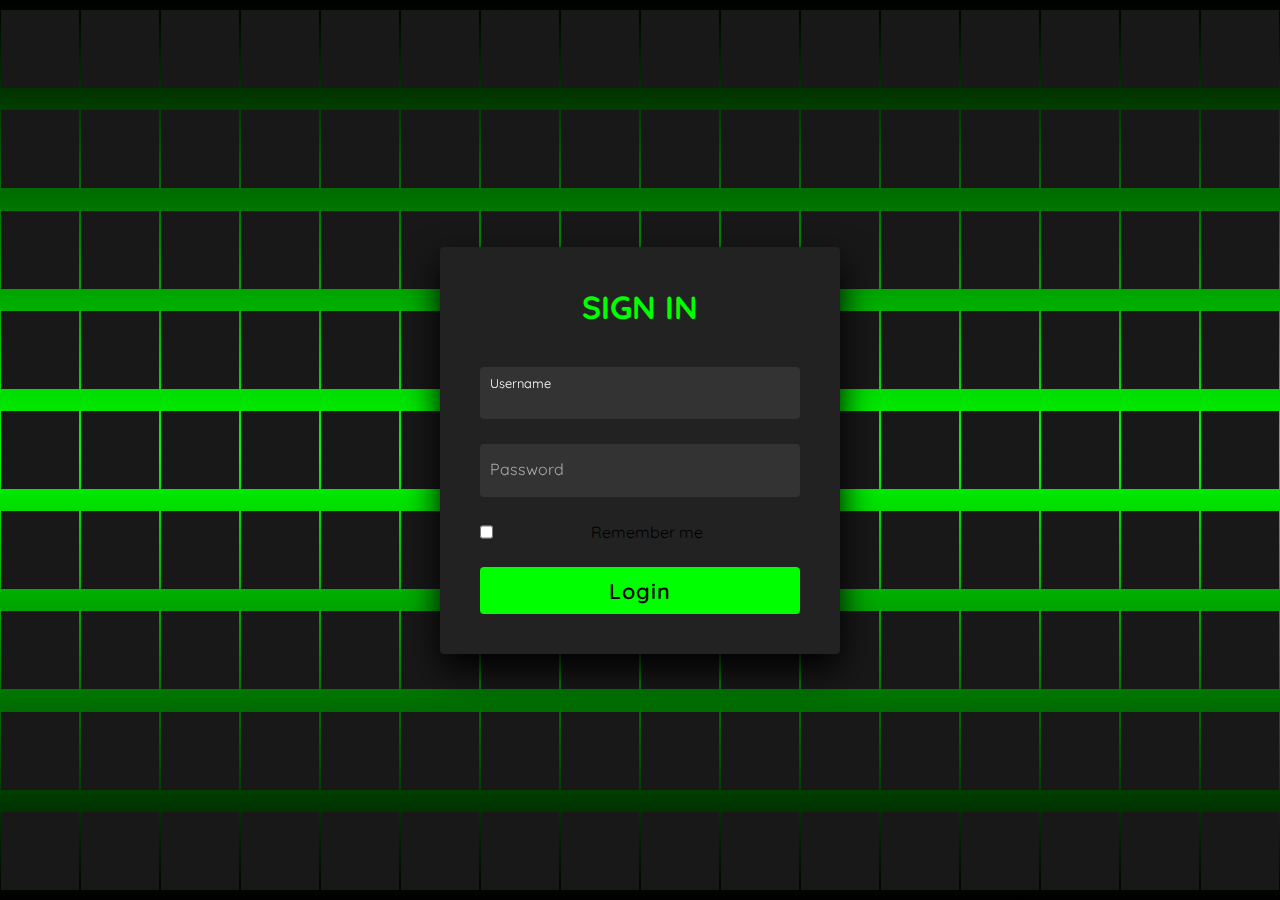
<file: index.html>
<!DOCTYPE html>

<html lang="en">
  <head>
    <meta charset="UTF-8" />
    <meta name="viewport" content="width=device-width, initial-scale=1">

    <title>Login | Mungut</title>

    <link href="https://cdn.jsdelivr.net/npm/bootstrap@5.3.1/dist/css/bootstrap.min.css" rel="stylesheet" integrity="sha384-4bw+/aepP/YC94hEpVNVgiZdgIC5+VKNBQNGCHeKRQN+PtmoHDEXuppvnDJzQIu9" crossorigin="anonymous">
    <link rel="stylesheet" href="assets/style/style.css" />
    <link rel="shortcut icon" href="assets/img/mungut_rounded.ico" type="image/x-icon">
    <script defer src="assets/script/login.js"></script>
  </head>

  <body>
    <!-- partial:index.partial.html -->

    <section>
      <span class="animate-box"></span> <span class="animate-box"></span> <span class="animate-box"></span> <span class="animate-box"></span> <span class="animate-box"></span>
      <span class="animate-box"></span> <span class="animate-box"></span> <span class="animate-box"></span> <span class="animate-box"></span> <span class="animate-box"></span>
      <span class="animate-box"></span> <span class="animate-box"></span> <span class="animate-box"></span> <span class="animate-box"></span> <span class="animate-box"></span>
      <span class="animate-box"></span> <span class="animate-box"></span> <span class="animate-box"></span> <span class="animate-box"></span> <span class="animate-box"></span>
      <span class="animate-box"></span> <span class="animate-box"></span> <span class="animate-box"></span> <span class="animate-box"></span> <span class="animate-box"></span>
      <span class="animate-box"></span> <span class="animate-box"></span> <span class="animate-box"></span> <span class="animate-box"></span> <span class="animate-box"></span>
      <span class="animate-box"></span> <span class="animate-box"></span> <span class="animate-box"></span> <span class="animate-box"></span> <span class="animate-box"></span>
      <span class="animate-box"></span> <span class="animate-box"></span> <span class="animate-box"></span> <span class="animate-box"></span> <span class="animate-box"></span>
      <span class="animate-box"></span> <span class="animate-box"></span> <span class="animate-box"></span> <span class="animate-box"></span> <span class="animate-box"></span>
      <span class="animate-box"></span> <span class="animate-box"></span> <span class="animate-box"></span> <span class="animate-box"></span> <span class="animate-box"></span>
      <span class="animate-box"></span> <span class="animate-box"></span> <span class="animate-box"></span> <span class="animate-box"></span> <span class="animate-box"></span>
      <span class="animate-box"></span> <span class="animate-box"></span> <span class="animate-box"></span> <span class="animate-box"></span> <span class="animate-box"></span>
      <span class="animate-box"></span> <span class="animate-box"></span> <span class="animate-box"></span> <span class="animate-box"></span> <span class="animate-box"></span>
      <span class="animate-box"></span> <span class="animate-box"></span> <span class="animate-box"></span> <span class="animate-box"></span> <span class="animate-box"></span>
      <span class="animate-box"></span> <span class="animate-box"></span> <span class="animate-box"></span> <span class="animate-box"></span> <span class="animate-box"></span>
      <span class="animate-box"></span> <span class="animate-box"></span> <span class="animate-box"></span> <span class="animate-box"></span> <span class="animate-box"></span>
      <span class="animate-box"></span> <span class="animate-box"></span> <span class="animate-box"></span> <span class="animate-box"></span> <span class="animate-box"></span>
      <span class="animate-box"></span> <span class="animate-box"></span> <span class="animate-box"></span> <span class="animate-box"></span> <span class="animate-box"></span>
      <span class="animate-box"></span> <span class="animate-box"></span> <span class="animate-box"></span> <span class="animate-box"></span> <span class="animate-box"></span>
      <span class="animate-box"></span> <span class="animate-box"></span> <span class="animate-box"></span> <span class="animate-box"></span> <span class="animate-box"></span>
      <span class="animate-box"></span> <span class="animate-box"></span> <span class="animate-box"></span> <span class="animate-box"></span> <span class="animate-box"></span>
      <span class="animate-box"></span> <span class="animate-box"></span> <span class="animate-box"></span> <span class="animate-box"></span> <span class="animate-box"></span>
      <span class="animate-box"></span> <span class="animate-box"></span> <span class="animate-box"></span> <span class="animate-box"></span> <span class="animate-box"></span>
      <span class="animate-box"></span> <span class="animate-box"></span> <span class="animate-box"></span> <span class="animate-box"></span> <span class="animate-box"></span>
      <span class="animate-box"></span> <span class="animate-box"></span> <span class="animate-box"></span> <span class="animate-box"></span> <span class="animate-box"></span>
      <span class="animate-box"></span> <span class="animate-box"></span> <span class="animate-box"></span> <span class="animate-box"></span> <span class="animate-box"></span>
      <span class="animate-box"></span> <span class="animate-box"></span> <span class="animate-box"></span> <span class="animate-box"></span> <span class="animate-box"></span>
      <span class="animate-box"></span> <span class="animate-box"></span> <span class="animate-box"></span> <span class="animate-box"></span> <span class="animate-box"></span>
      <span class="animate-box"></span> <span class="animate-box"></span> <span class="animate-box"></span> <span class="animate-box"></span>

      <div class="signin">
        <div class="content">
          <h2>Sign In</h2>
            <form method="POST" class="form">
              <div class="error-message-all"></div>
              <div>
                <div class="inputBox">
                  <input id="username" type="text" required autofocus autocomplete="username"/> <i>Username</i>
                </div>
                <span class="error-message"></span>
              </div>
              <div>
                <div class="inputBox">
                  <input id="password" type="password" required /> <i>Password</i>
                </div>
                <span class="error-message"></span>
              </div>
    
                <div class="links">
                    <input type="checkbox" class="btn-check" id="btn-check-outlined" autocomplete="off">
                    <label class="btn btn-outline-success" for="btn-check-outlined">Remember me</label><br>
                </div>
    
                <div class="inputBox">
                    <input type="submit" value="Login"  />
                </div>
            </form>
        </div>
      </div>
    </section>
    <!-- partial -->
    <script src="https://cdn.jsdelivr.net/npm/bootstrap@5.3.1/dist/js/bootstrap.bundle.min.js" integrity="sha384-HwwvtgBNo3bZJJLYd8oVXjrBZt8cqVSpeBNS5n7C8IVInixGAoxmnlMuBnhbgrkm" crossorigin="anonymous"></script>
    <script>
      const auth = localStorage.getItem('auth');
      if (auth == 1){
        window.location.replace('/backsite/dashboard/');
      }
    </script>
  </body>
</html>
</file>
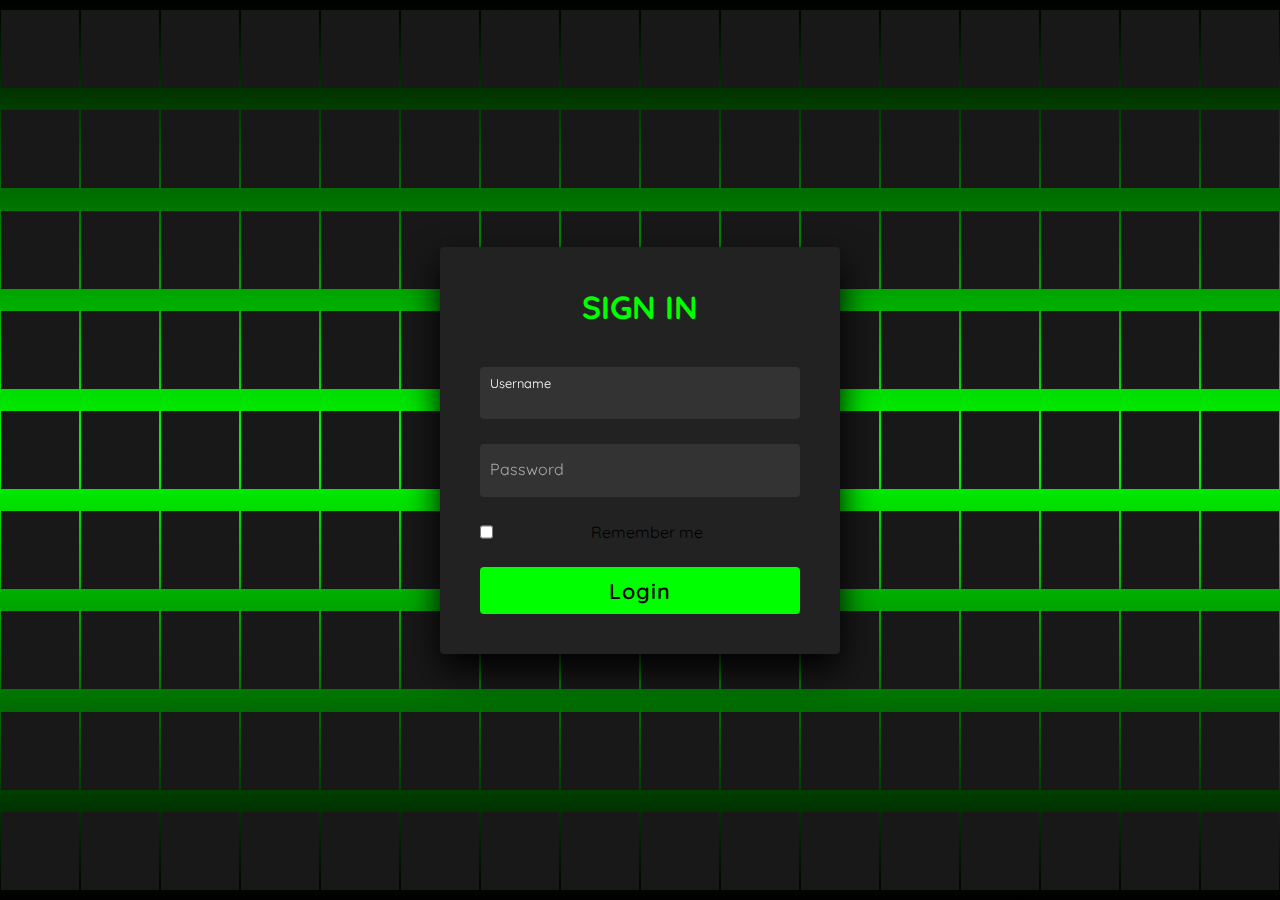
<file: backsite/dashboard/index.html>
<!DOCTYPE html>
<html lang="en">

<head>
    <meta charset="UTF-8">
    <meta name="viewport" content="width=device-width, initial-scale=1.0">
    <link href="https://fonts.googleapis.com/icon?family=Material+Icons+Sharp" rel="stylesheet">
    <link rel="stylesheet" href="../style/style.css">
    <link rel="stylesheet" href="../style/dashboard.css">
    <link rel="shortcut icon" href="../../assets/img/mungut_rounded.ico" type="image/x-icon">
    <title>Dashboard | Mungut</title>
</head>

<body>

    <div class="container">
        <!-- Sidebar Section -->
        <aside>
            <div class="toggle">
                <div class="logo">
                    <a href="http://127.0.0.1:5500/backsite/dashboard">
                        <img style="width: 160px;" src="../images/mungut-banner.png">
                    </a>
                    <!-- <h2>Asmr<span class="danger">Prog</span></h2> -->
                </div>
                <div class="close" id="close-btn">
                    <span class="material-icons-sharp">
                        close
                    </span>
                </div>
            </div>

            <div class="sidebar">
                <a href="http://127.0.0.1:5500/backsite/dashboard">
                    <span class="material-icons-sharp">
                        dashboard
                    </span>
                    <h3>Dashboard</h3>
                </a>
                <a href="http://127.0.0.1:5500/backsite/user" class="active">
                    <span class="material-icons-sharp">
                        person_outline
                    </span>
                    <h3>Users</h3>
                </a>
                <a href="http://127.0.0.1:5500/backsite/devices">
                    <span class="material-icons-sharp">
                        memory
                    </span>
                    <h3>Devices</h3>
                </a>
                <a href="http://127.0.0.1:5500/backsite/analytics">
                    <span class="material-icons-sharp">
                        insights
                    </span>
                    <h3>Analytics</h3>
                </a>
                <a href="http://127.0.0.1:5500/backsite/inbox">
                    <span class="material-icons-sharp">
                        mail_outline
                    </span>
                    <h3>Inbox</h3>
                    <span class="message-count">17</span>
                </a>
                <a href="javascript:;" id="logout">
                    <span class="material-icons-sharp">
                        logout
                    </span>
                    <h3>Logout</h3>
                </a>
            </div>
        </aside>
        <!-- End of Sidebar Section -->

        <!-- Main Content -->
        <main>
            <h1>Dashboard</h1>
            <!-- Analyses -->
            <div class="dashboard">
                <div class="sales">
                    <div class="status">
                        <div class="info">
                            <h3>Total Trash</h3>
                            <h1>100,000</h1>
                        </div>
                        <div class="progresss">
                            <svg>
                                <circle cx="38" cy="38" r="36"></circle>
                            </svg>
                            <div class="percentage">
                                <p>+71%</p>
                            </div>
                        </div>
                    </div>
                </div>
                <div class="visits">
                    <div class="status">
                        <div class="info">
                            <h3>Anorganik</h3>
                            <h1>45,000</h1>
                        </div>
                        <div class="progresss">
                            <svg>
                                <circle cx="38" cy="38" r="36"></circle>
                            </svg>
                            <div class="percentage">
                                <p>-48%</p>
                            </div>
                        </div>
                    </div>
                </div>
                <div class="searches">
                    <div class="status">
                        <div class="info">
                            <h3>Organik</h3>
                            <h1>55,000</h1>
                        </div>
                        <div class="progresss">
                            <svg>
                                <circle cx="38" cy="38" r="36"></circle>
                            </svg>
                            <div class="percentage">
                                <p>+21%</p>
                            </div>
                        </div>
                    </div>
                </div>
            </div>
            <!-- End of Analyses -->

            <!-- New Users Section -->
            <div class="new-users">
                <h2>Your Devices</h2>
                <div class="user-list">
                    <div class="user">
                        <a href="javacript:;">
                            <img src="../images/device.svg">
                            <h2>Mungut Box</h2>
                            <p style="color: var(--color-success);">Active</p>
                        </a>
                    </div>
                    <div class="user">
                        <a href="javacript:;">
                            <img src="../images/add.svg">
                            <h2>Add</h2>
                            <p>New Device</p>
                        </a>
                    </div>
                </div>
            </div>
            <!-- End of New Users Section -->

            <!-- Recent Orders Table -->
            <div class="recent-orders">
                <h2>Recent Orders</h2>
                <table>
                    <thead>
                        <tr>
                            <th>Date</th>
                            <th>Time</th>
                            <th>Device</th>
                            <th>Status</th>
                            <th></th>
                        </tr>
                    </thead>
                    <tbody class="dashboard-table"></tbody>
                </table>
                <a href="#">Show All</a>
            </div>
            <!-- End of Recent Orders -->

        </main>
        <!-- End of Main Content -->

        <!-- Right Section -->
        <div class="right-section">
            <div class="nav">
                <button id="menu-btn">
                    <span class="material-icons-sharp">
                        menu
                    </span>
                </button>
                <div class="dark-mode">
                    <span class="material-icons-sharp active">
                        light_mode
                    </span>
                    <span class="material-icons-sharp">
                        dark_mode
                    </span>
                </div>

                <div class="profile">
                    <div class="info">
                        <p>Hey, <b id="name"></b></p>
                        <small class="text-muted">Admin</small>
                    </div>
                    <div class="profile-photo">
                        <img src="../images/profile-1.jpg">
                    </div>
                </div>

            </div>
            <!-- End of Nav -->

            <div class="user-profile">
                <div class="logo">
                    <img src="../images/mungut_round.png">
                    <h2>Mungut</h2>
                    <p>Smart Dustbin IoT</p>
                </div>
            </div>

            <div class="reminders">
                <div class="header">
                    <h2>Reminders</h2>
                    <span class="material-icons-sharp">
                        notifications_none
                    </span>
                </div>

                <div class="notification">
                    <div class="icon">
                        <span class="material-icons-sharp">
                            volume_up
                        </span>
                    </div>
                    <div class="content">
                        <div class="info">
                            <h3>Clean Dustbin</h3>
                            <small class="text_muted">
                                08:00 AM - 12:00 PM
                            </small>
                        </div>
                        <span class="material-icons-sharp">
                            more_vert
                        </span>
                    </div>
                </div>

                <div class="notification deactive">
                    <div class="icon">
                        <span class="material-icons-sharp">
                            edit
                        </span>
                    </div>
                    <div class="content">
                        <div class="info">
                            <h3>Recycle Trash</h3>
                            <small class="text_muted">
                                08:00 AM - 12:00 PM
                            </small>
                        </div>
                        <span class="material-icons-sharp">
                            more_vert
                        </span>
                    </div>
                </div>

                <div class="notification add-reminder">
                    <div>
                        <span class="material-icons-sharp">
                            add
                        </span>
                        <h3>Add Reminder</h3>
                    </div>
                </div>

            </div>

        </div>


    </div>
    <script src="../../assets/script/authapi.js"></script>
    <script src="../../assets/script/init.js"></script>
    <script src="../scripts/orders.js"></script>
    <script src="../scripts/index.js"></script>
    <script>
        Orders.forEach(order => {
            const tr = document.createElement('tr');
            const trContent = `
                <td>${order.productName}</td>
                <td>${order.productNumber}</td>
                <td>${order.paymentStatus}</td>
                <td class="${order.status === 'Declined' ? 'danger' : order.status === 'Pending' ? 'warning' : 'primary'}">${order.status}</td>
                <td class="primary">Details</td>
            `;
            tr.innerHTML = trContent;
            document.querySelector('.dashboard-table').appendChild(tr);
        });
    </script>
</body>

</html>
</file>
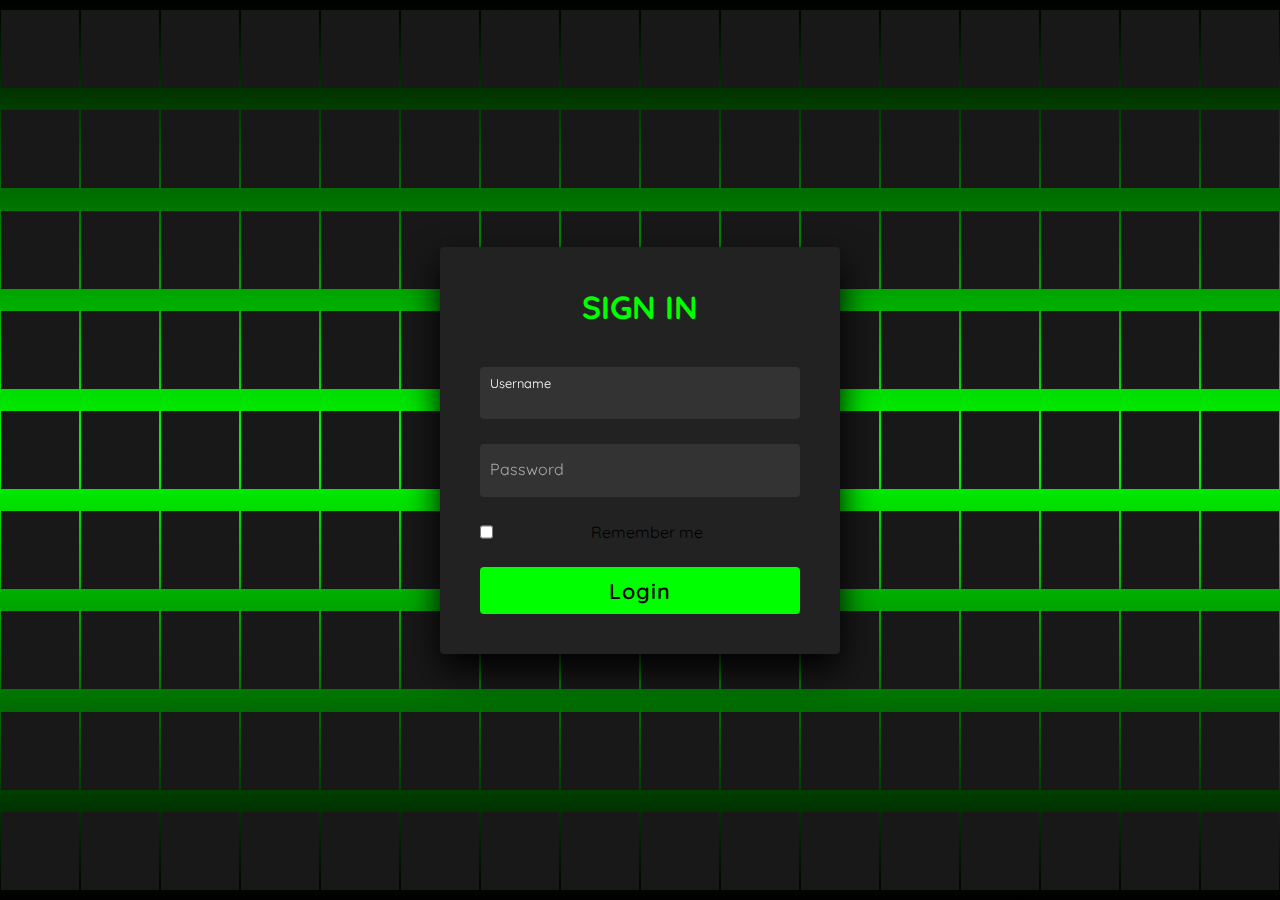
<file: backsite/devices/index.html>
<!DOCTYPE html>
<html lang="en">
<head>
    <meta charset="UTF-8">
    <meta name="viewport" content="width=device-width, initial-scale=1.0">
    <link href="https://fonts.googleapis.com/icon?family=Material+Icons+Sharp" rel="stylesheet">
    <link rel="stylesheet" href="../style/style.css">
    <link rel="stylesheet" href="../style/devices.css">
    <link rel="shortcut icon" href="../../assets/img/mungut_rounded.ico" type="image/x-icon">
    <title>User | Mungut</title>
</head>
<body>
    <div class="container">
        <!-- Sidebar Section -->
        <aside>
            <div class="toggle">
                <div class="logo">
                    <a href="http://127.0.0.1:5500/backsite/dashboard">
                        <img style="width: 160px;" src="../images/mungut-banner.png">
                    </a>
                    <!-- <h2>Asmr<span class="danger">Prog</span></h2> -->
                </div>
                <div class="close" id="close-btn">
                    <span class="material-icons-sharp">
                        close
                    </span>
                </div>
            </div>

            <div class="sidebar">
                <a href="http://127.0.0.1:5500/backsite/dashboard">
                    <span class="material-icons-sharp">
                        dashboard
                    </span>
                    <h3>Dashboard</h3>
                </a>
                <a href="http://127.0.0.1:5500/backsite/user">
                    <span class="material-icons-sharp">
                        person_outline
                    </span>
                    <h3>Users</h3>
                </a>
                <a href="http://127.0.0.1:5500/backsite/devices" class="active">
                    <span class="material-icons-sharp">
                        memory
                    </span>
                    <h3>Devices</h3>
                </a>
                <a href="http://127.0.0.1:5500/backsite/analytics">
                    <span class="material-icons-sharp">
                        insights
                    </span>
                    <h3>Analytics</h3>
                </a>
                <a href="http://127.0.0.1:5500/backsite/inbox">
                    <span class="material-icons-sharp">
                        mail_outline
                    </span>
                    <h3>Inbox</h3>
                    <span class="message-count">17</span>
                </a>
                <a href="javascript:;" id="logout">
                    <span class="material-icons-sharp">
                        logout
                    </span>
                    <h3>Logout</h3>
                </a>
            </div>
        </aside>
        <!-- End of Sidebar Section -->
        
        <!-- Main Content -->
        <main>
            <h1>All Devices</h1>
            <div class="devices">
                <table>
                    <thead>
                        <tr>
                            <th>Id</th>
                            <th>Name</th>
                            <th>MAC</th>
                            <th>IP</th>
                            <th>Status</th>
                        </tr>
                    </thead>
                    <tbody class="device-table"></tbody>
                </table>
            </div>

        </main>
        <!-- End of Main Content -->

        <div class="right-section">
            <div class="nav">
                <button id="menu-btn">
                    <span class="material-icons-sharp">
                        menu
                    </span>
                </button>
                <div class="dark-mode">
                    <span class="material-icons-sharp active">
                        light_mode
                    </span>
                    <span class="material-icons-sharp">
                        dark_mode
                    </span>
                </div>

                <div class="profile">
                    <div class="info">
                        <p>Hey, <b id="name"></b></p>
                        <small class="text-muted">Admin</small>
                    </div>
                    <div class="profile-photo">
                        <img src="../images/profile-1.jpg">
                    </div>
                </div>

            </div>
            <!-- End of Nav -->

            <div class="user-profile">
                <div class="logo">
                    <img src="../images/mungut_round.png">
                    <h2>Mungut</h2>
                    <p>Smart Dustbin IoT</p>
                </div>
            </div>

        </div>

    </div>
    <script src="../../assets/script/authapi.js"></script>
    <script src="../../assets/script/init.js"></script>
    <script src="../scripts/devices.js"></script>
    <script src="../scripts/index.js"></script>
    <script>
        devices.forEach(device => {
            const tr = document.createElement('tr');
            const trContent = `
                <td>${device.id}</td>
                <td>${device.name}</td>
                <td>${device.mac}</td>
                <td>${device.ip}</td>
                <td class="${device.status === 'Deactived' ? 'danger' : device.status === 'Problem' ? 'warning' : 'success'}">${device.status}</td>
            `;
            tr.innerHTML = trContent;
            document.querySelector('.device-table').appendChild(tr);
        });
    </script>
</body>
</html>
</file>
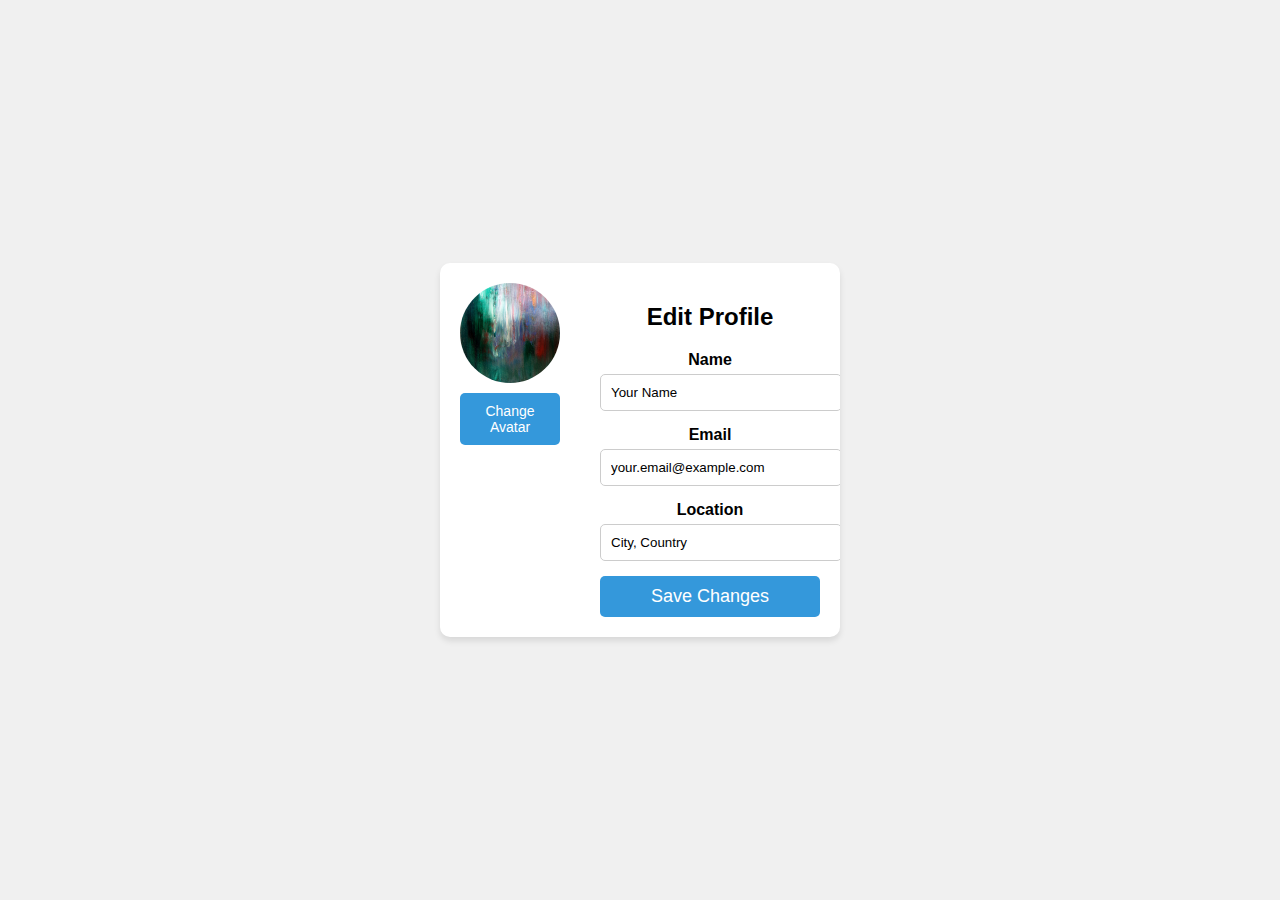
<file: backsite/tes/index.html>
<!DOCTYPE html>
<html lang="en">
<head>
    <meta charset="UTF-8">
    <meta name="viewport" content="width=device-width, initial-scale=1.0">
    <title>Edit Profile Form</title>
    <link rel="stylesheet" href="style.css">
</head>
<body>
    <div class="profile-card">
        <div class="profile-image">
            <img src="../images/profile-1.jpg" alt="Profile Picture">
            <button class="change-avatar-button">Change Avatar</button>
        </div>
        <div class="profile-form">
            <h2>Edit Profile</h2>
            <form>
                <div class="form-group">
                    <label for="name">Name</label>
                    <input type="text" id="name" name="name" value="Your Name">
                </div>
                <div class="form-group">
                    <label for="email">Email</label>
                    <input type="email" id="email" name="email" value="your.email@example.com">
                </div>
                <div class="form-group">
                    <label for="location">Location</label>
                    <input type="text" id="location" name="location" value="City, Country">
                </div>
                <button type="submit">Save Changes</button>
            </form>
        </div>
    </div>
</body>
</html>
</file>
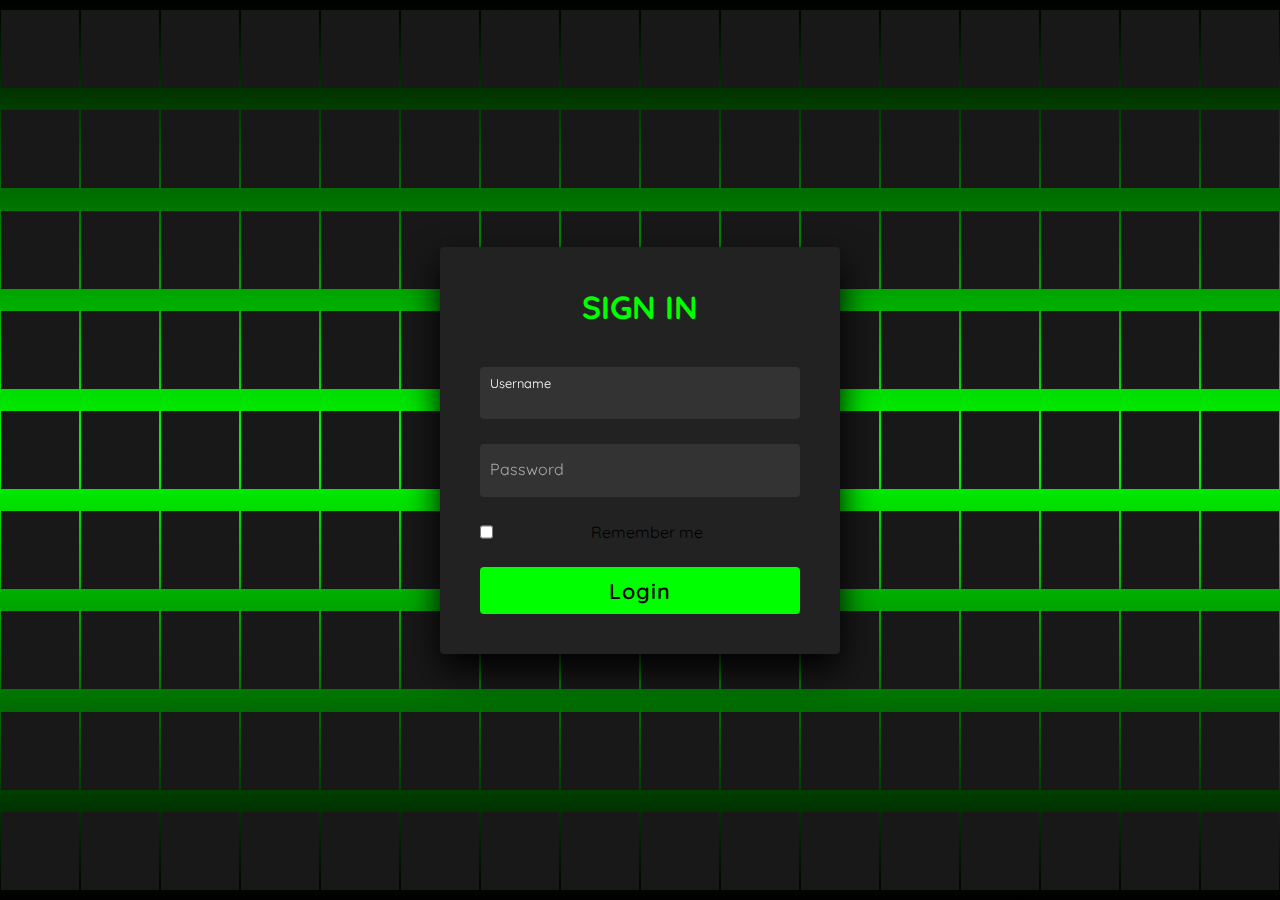
<file: backsite/user/index.html>
<!DOCTYPE html>
<html lang="en">
<head>
    <meta charset="UTF-8">
    <meta name="viewport" content="width=device-width, initial-scale=1.0">
    <link href="https://fonts.googleapis.com/icon?family=Material+Icons+Sharp" rel="stylesheet">
    <link rel="stylesheet" href="../style/style.css">
    <link rel="stylesheet" href="../style/user.css">
    <link rel="shortcut icon" href="../../assets/img/mungut_rounded.ico" type="image/x-icon">
    <title>User | Mungut</title>
</head>
<body>
    <div class="container">
        <!-- Sidebar Section -->
        <aside>
            <div class="toggle">
                <div class="logo">
                    <a href="http://127.0.0.1:5500/backsite/dashboard">
                        <img style="width: 160px;" src="../images/mungut-banner.png">
                    </a>
                    <!-- <h2>Asmr<span class="danger">Prog</span></h2> -->
                </div>
                <div class="close" id="close-btn">
                    <span class="material-icons-sharp">
                        close
                    </span>
                </div>
            </div>

            <div class="sidebar">
                <a href="http://127.0.0.1:5500/backsite/dashboard">
                    <span class="material-icons-sharp">
                        dashboard
                    </span>
                    <h3>Dashboard</h3>
                </a>
                <a href="http://127.0.0.1:5500/backsite/user" class="active">
                    <span class="material-icons-sharp">
                        person_outline
                    </span>
                    <h3>Users</h3>
                </a>
                <a href="#">
                    <span class="material-icons-sharp">
                        memory
                    </span>
                    <h3>Devices</h3>
                </a>
                <a href="#">
                    <span class="material-icons-sharp">
                        insights
                    </span>
                    <h3>Analytics</h3>
                </a>
                <a href="#">
                    <span class="material-icons-sharp">
                        mail_outline
                    </span>
                    <h3>Inbox</h3>
                    <span class="message-count">17</span>
                </a>
                <a href="javascript:;" id="logout">
                    <span class="material-icons-sharp">
                        logout
                    </span>
                    <h3>Logout</h3>
                </a>
            </div>
        </aside>
        <!-- End of Sidebar Section -->
        
        <!-- Main Content -->
        <main>
            <h1>Profile User</h1>
            <div class="user">
                <div class="layout">
                    <div class="img-profile">
                        <img src="../images/profile-1.jpg" alt="profile img">
                        <button type="menu" id="edit-img">Edit Image</button>
                    </div>
                    <form method="post">
                        <div class="group">
                            <input type="text" name="username" id="username" placeholder="Username">
                        </div>
                        <div class="group">
                            <input type="text" name="email" id="email" placeholder="Email">
                        </div>
                        <div class="group">
                            <input type="password" name="password" id="password" placeholder="Password">
                        </div>
                        <button type="submit">Save</button>
                    </form>
                </div>
            </div>

        </main>
        <!-- End of Main Content -->

        <div class="right-section">
            <div class="nav">
                <button id="menu-btn">
                    <span class="material-icons-sharp">
                        menu
                    </span>
                </button>
                <div class="dark-mode">
                    <span class="material-icons-sharp active">
                        light_mode
                    </span>
                    <span class="material-icons-sharp">
                        dark_mode
                    </span>
                </div>

                <div class="profile">
                    <div class="info">
                        <p>Hey, <b id="name"></b></p>
                        <small class="text-muted">Admin</small>
                    </div>
                    <div class="profile-photo">
                        <img src="../images/profile-1.jpg">
                    </div>
                </div>

            </div>
            <!-- End of Nav -->

            <div class="user-profile">
                <div class="logo">
                    <img src="../images/mungut_round.png">
                    <h2>Mungut</h2>
                    <p>Smart Dustbin IoT</p>
                </div>
            </div>

        </div>

    </div>
    <script src="../../assets/script/authapi.js"></script>
    <script src="../../assets/script/init.js"></script>
    <script src="../scripts/orders.js"></script>
    <script src="../scripts/index.js"></script>
</body>
</html>
</file>
<file: assets/style/style.css>
@import url('https://fonts.googleapis.com/css2?family=Quicksand:wght@300;400;500;600;700&display=swap');
*
{
  margin: 0;
  padding: 0;
  box-sizing: border-box;
  font-family: 'Quicksand', sans-serif;
}
body 
{
  display: flex;
  justify-content: center;
  align-items: center;
  min-height: 100vh;
  background: #000;
}
section 
{
  position: absolute;
  width: 100vw;
  height: 100vh;
  display: flex;
  justify-content: center;
  align-items: center;
  gap: 2px;
  flex-wrap: wrap;
  overflow: hidden;
}
section::before 
{
  content: '';
  position: absolute;
  width: 100%;
  height: 100%;
  background: linear-gradient(#000,#0f0,#000);
  animation: animate 5s linear infinite;
}
@keyframes animate 
{
  0%
  {
    transform: translateY(-100%);
  }
  100%
  {
    transform: translateY(100%);
  }
}
section .animate-box 
{
  position: relative;
  display: block;
  width: calc(6.25vw - 2px);
  height: calc(6.25vw - 2px);
  background: #181818;
  z-index: 2;
  transition: 1.5s;
}
section .animate-box:hover 
{
  background: #0f0;
  transition: 0s;
}

section .signin
{
  position: absolute;
  width: 400px;
  background: #222;  
  z-index: 1000;
  display: flex;
  justify-content: center;
  align-items: center;
  padding: 40px;
  border-radius: 4px;
  box-shadow: 0 15px 35px rgba(0,0,0,9);
}
section .signin .content 
{
  position: relative;
  width: 100%;
  display: flex;
  justify-content: center;
  align-items: center;
  flex-direction: column;
  gap: 40px;
}
section .signin .content h2 
{
  font-size: 2em;
  color: #0f0;
  text-transform: uppercase;
}
section .signin .content .form 
{
  width: 100%;
  display: flex;
  flex-direction: column;
  gap: 25px;
}
section .signin .content .form .inputBox
{
  position: relative;
  width: 100%;
}
section .signin .content .form .inputBox input 
{
  position: relative;
  width: 100%;
  background: #333;
  border: none;
  outline: none;
  padding: 25px 10px 7.5px;
  border-radius: 4px;
  color: #fff;
  font-weight: 500;
  font-size: 1em;
}
section .signin .content .form .inputBox i 
{
  position: absolute;
  left: 0;
  padding: 15px 10px;
  font-style: normal;
  color: #aaa;
  transition: 0.5s;
  pointer-events: none;
}
.signin .content .form .inputBox input:focus ~ i,
.signin .content .form .inputBox input:valid ~ i
{
  transform: translateY(-7.5px);
  font-size: 0.8em;
  color: #fff;
}
.signin .content .form .links 
{
  position: relative;
  width: 100%;
  display: flex;
  justify-content: space-between;
}
.signin .content .form .links a 
{
  color: #fff;
  text-decoration: none;
}
.signin .content .form .links a:nth-child(2)
{
  color: #0f0;
  font-weight: 600;
}
.signin .content .form .inputBox input[type="submit"]
{
  padding: 10px;
  background: #0f0;
  color: #000;
  font-weight: 600;
  font-size: 1.35em;
  letter-spacing: 0.05em;
  cursor: pointer;
}

.error-message-all {
  font-size: 0.85rem;
  font-weight: 600;
  text-align: center;
  display: none;
  color: red;
}
.error-message {
  font-size: 0.85rem;
  display: none;
  color: red;
}

input[type="submit"]:active
{
  opacity: 0.6;
}
@media (max-width: 900px)
{
  section animate-box 
  {
    width: calc(10vw - 2px);
    height: calc(10vw - 2px);
  }
}
@media (max-width: 600px)
{
  section animate-box 
  {
    width: calc(20vw - 2px);
    height: calc(20vw - 2px);
  }
}
</file>
<file: backsite/style/style.css>
@import url('https://fonts.googleapis.com/css2?family=Poppins:wght@300;400;500;600;700;800&display=swap');

:root{
    --color-primary: #6C9BCF;
    --color-danger: #FF0060;
    --color-success: #1B9C85;
    --color-warning: #F7D060;
    --color-white: #fff;
    --color-info-dark: #7d8da1;
    --color-dark: #363949;
    --color-light: rgba(132, 139, 200, 0.18);
    --color-dark-variant: #677483;
    --color-background: #f6f6f9;

    --color-success-hover: #7ad1c2;
    --color-primary-hover: #adcdf1;

    --card-border-radius: 2rem;
    --border-radius-1: 0.4rem;
    --border-radius-2: 1.2rem;

    --card-padding: 1.8rem;
    --padding-1: 1.2rem;

    --box-shadow: 0 2rem 3rem var(--color-light);
}

.dark-mode-variables{
    --color-background: #181a1e;
    --color-white: #202528;
    --color-dark: #edeffd;
    --color-dark-variant: #a3bdcc;
    --color-light: rgba(0, 0, 0, 0.4);
    --box-shadow: 0 2rem 3rem var(--color-light);
}

*{
    margin: 0;
    padding: 0;
    outline: 0;
    appearance: 0;
    border: 0;
    text-decoration: none;
    box-sizing: border-box;
}

html{
    font-size: 14px;
}

body{
    width: 100vw;
    height: 100vh;
    font-family: 'Poppins', sans-serif;
    font-size: 0.88rem;
    user-select: none;
    /* overflow-x: hidden; */
    color: var(--color-dark);
    background-color: var(--color-background);
}

a{
    color: var(--color-dark);
}

img{
    display: block;
    width: 100%;
    object-fit: cover;
}

h1{
    font-weight: 800;
    font-size: 1.8rem;
}

h2{
    font-weight: 600;
    font-size: 1.4rem;
}

h3{
    font-weight: 500;
    font-size: 0.87rem;
}

small{
    font-size: 0.76rem;
}

p{
    color: var(--color-dark-variant);
}

b{
    color: var(--color-dark);
}

.text-muted{
    color: var(--color-info-dark);
}

.primary{
    color: var(--color-primary);
}

.danger{
    color: var(--color-danger);
}

.success{
    color: var(--color-success);
}

.warning{
    color: var(--color-warning);
}

.container{
    display: grid;
    width: 96%;
    margin: 0 auto;
    gap: 1.8rem;
    grid-template-columns: 12rem auto 23rem;
}

aside{
    height: 100vh;
}

aside .toggle{
    display: flex;
    align-items: center;
    justify-content: space-between;
    margin-top: 1.4rem;
}

aside .toggle .logo{
    display: flex;
    gap: 0.5rem;
}

aside .toggle .logo img{
    width: 2rem;
    height: 2rem;
}

aside .toggle .close{
    padding-right: 1rem;
    display: none;
}

aside .sidebar{
    display: flex;
    flex-direction: column;
    background-color: var(--color-white);
    box-shadow: var(--box-shadow);
    border-radius: 15px;
    height: 88vh;
    position: relative;
    top: 1.5rem;
    transition: all 0.3s ease;
}

aside .sidebar:hover{
    box-shadow: none;
}

aside .sidebar a{
    display: flex;
    align-items: center;
    color: var(--color-info-dark);
    height: 3.7rem;
    gap: 1rem;
    position: relative;
    margin-left: 2rem;
    transition: all 0.3s ease;
}

aside .sidebar a span{
    font-size: 1.6rem;
    transition: all 0.3s ease;
}

aside .sidebar a:last-child{
    position: absolute;
    bottom: 2rem;
    width: 100%;
}

aside .sidebar a.active{
    width: 100%;
    color: var(--color-success);
    background-color: var(--color-light);
    margin-left: 0;
}

aside .sidebar a.active::before{
    content: '';
    width: 6px;
    height: 18px;
    background-color: var(--color-success);
}

aside .sidebar a.active span{
    color: var(--color-success);
    margin-left: calc(1rem - 3px);
}

aside .sidebar a:hover{
    color: var(--color-success);
}

aside .sidebar a:hover span{
    margin-left: 0.6rem;
}

aside .sidebar .message-count{
    background-color: var(--color-danger);
    padding: 2px 6px;
    color: var(--color-white);
    font-size: 11px;
    border-radius: var(--border-radius-1);
}

main{
    margin-top: 1.4rem;
}

.right-section{
    margin-top: 1.4rem;
}

.right-section .nav{
    display: flex;
    justify-content: end;
    gap: 2rem;
}

.right-section .nav button{
    display: none;
}

.right-section .dark-mode{
    background-color: var(--color-light);
    display: flex;
    justify-content: space-between;
    align-items: center;
    height: 1.6rem;
    width: 4.2rem;
    cursor: pointer;
    border-radius: var(--border-radius-1);
}

.right-section .dark-mode span{
    font-size: 1.2rem;
    width: 50%;
    height: 100%;
    display: flex;
    align-items: center;
    justify-content: center;
}

.right-section .dark-mode span.active{
    background-color: var(--color-primary);
    color: white;
    border-radius: var(--border-radius-1);
}

.right-section .nav .profile{
    display: flex;
    gap: 2rem;
    text-align: right;
}

.right-section .nav .profile .profile-photo{
    width: 2.8rem;
    height: 2.8rem;
    border-radius: 50%;
    overflow: hidden;
}

.right-section .user-profile{
    display: flex;
    justify-content: center;
    text-align: center;
    margin-top: 1rem;
    background-color: var(--color-white);
    padding: var(--card-padding);
    border-radius: var(--card-border-radius);
    box-shadow: var(--box-shadow);
    cursor: pointer;
    transition: all 0.3s ease;
}

.right-section .user-profile:hover{
    box-shadow: none;
}

.right-section .user-profile img{
    width: 11rem;
    height: auto;
    margin-bottom: 0.8rem;
    border-radius: 50%;
}

.right-section .user-profile h2{
    margin-bottom: 0.2rem;
}

.right-section .reminders{
    margin-top: 2rem;
}

.right-section .reminders .header{
    display: flex;
    align-items: center;
    justify-content: space-between;
    margin-bottom: 0.8rem;
}

.right-section .reminders .header span{
    padding: 10px;
    box-shadow: var(--box-shadow);
    background-color: var(--color-white);
    border-radius: 50%;
}

.right-section .reminders .notification{
    background-color: var(--color-white);
    display: flex;
    align-items: center;
    gap: 1rem;
    margin-bottom: 0.7rem;
    padding: 1.4rem var(--card-padding);
    border-radius: var(--border-radius-2);
    box-shadow: var(--box-shadow);
    cursor: pointer;
    transition: all 0.3s ease;
}

.right-section .reminders .notification:hover{
    box-shadow: none;
}

.right-section .reminders .notification .content{
    display: flex;
    justify-content: space-between;
    align-items: center;
    margin: 0;
    width: 100%;
}

.right-section .reminders .notification .icon{
    padding: 0.6rem;
    color: var(--color-white);
    background-color: var(--color-success);
    border-radius: 20%;
    display: flex;
}

.right-section .reminders .notification.deactive .icon{
    background-color: var(--color-danger);
}

.right-section .reminders .add-reminder{
    background-color: var(--color-white);
    border: 2px dashed var(--color-primary);
    color: var(--color-primary);
    display: flex;
    align-items: center;
    justify-content: center;
    cursor: pointer;
}

.right-section .reminders .add-reminder:hover{
    background-color: var(--color-primary);
    color: white;
}

.right-section .reminders .add-reminder div{
    display: flex;
    align-items: center;
    gap: 0.6rem;
}

@media screen and (max-width: 1200px) {
    .container{
        width: 95%;
        grid-template-columns: 7rem auto 23rem;
    }

    aside .logo h2{
        display: none;
    }

    aside .sidebar h3{
        display: none;
    }

    aside .sidebar a{
        width: 5.6rem;
    }

    aside .sidebar a:last-child{
        position: relative;
        margin-top: 1.8rem;
    }

    main .analyse{
        grid-template-columns: 1fr;
        gap: 0;
    }

    main .new-users .user-list .user{
        flex-basis: 40%;
    }

    main .recent-orders {
        width: 94%;
        position: absolute;
        left: 50%;
        transform: translateX(-50%);
        margin: 2rem 0 0 0.8rem;
    }

    main .recent-orders table{
        width: 83vw;
    }

    main table thead tr th:last-child,
    main table thead tr th:first-child{
        display: none;
    }

    main table tbody tr td:last-child,
    main table tbody tr td:first-child{
        display: none;
    }

}

@media screen and (max-width: 768px) {
    .container{
        width: 100%;
        grid-template-columns: 1fr;
        padding: 0 var(--padding-1);
    }

    aside{
        position: fixed;
        background-color: var(--color-white);
        width: 15rem;
        z-index: 3;
        box-shadow: 1rem 3rem 4rem var(--color-light);
        height: 100vh;
        left: -100%;
        display: none;
        animation: showMenu 0.4s ease forwards;
    }

    @keyframes showMenu {
       to{
        left: 0;
       } 
    }

    aside .logo{
        margin-left: 1rem;
    }

    aside .logo h2{
        display: inline;
    }

    aside .sidebar h3{
        display: inline;
    }

    aside .sidebar a{
        width: 100%;
        height: 3.4rem;
    }

    aside .sidebar a:last-child{
        position: absolute;
        bottom: 5rem;
    }

    aside .toggle .close{
        display: inline-block;
        cursor: pointer;
    }

    main{
        margin-top: 8rem;
        padding: 0 1rem;
    }

    main .new-users .user-list .user{
        flex-basis: 35%;
    }

    main .recent-orders{
        position: relative;
        margin: 3rem 0 0 0;
        width: 100%;
    }

    main .recent-orders table{
        width: 100%;
        margin: 0;
    }

    .right-section{
        width: 94%;
        margin: 0 auto 4rem;
    }

    .right-section .nav{
        position: fixed;
        top: 0;
        left: 0;
        align-items: center;
        background-color: var(--color-white);
        padding: 0 var(--padding-1);
        height: 4.6rem;
        width: 100%;
        z-index: 2;
        box-shadow: 0 1rem 1rem var(--color-light);
        margin: 0;
    }

    .right-section .nav .dark-mode{
        width: 4.4rem;
        position: absolute;
        left: 66%;
    }

    .right-section .profile .info{
        display: none;
    }

    .right-section .nav button{
        display: inline-block;
        background-color: transparent;
        cursor: pointer;
        color: var(--color-dark);
        position: absolute;
        left: 1rem;
    }

    .right-section .nav button span{
        font-size: 2rem;
    }

}
</file>
<file: backsite/style/dashboard.css>
main .dashboard{
    display: grid;
    grid-template-columns: repeat(3, 1fr);
    gap: 1.6rem;
}

main .dashboard > div{
    background-color: var(--color-white);
    padding: var(--card-padding);
    border-radius: var(--card-border-radius);
    margin-top: 1rem;
    box-shadow: var(--box-shadow);
    cursor: pointer;
    transition: all 0.3s ease;
}

main .dashboard > div:hover{
    box-shadow: none;
}

main .dashboard > div .status{
    display: flex;
    align-items: center;
    justify-content: space-between;
}

main .dashboard h3{
    margin-left: 0.6rem;
    font-size: 1rem;
}

main .dashboard .progresss{
    position: relative;
    width: 92px;
    height: 92px;
    border-radius: 50%;
}

main .dashboard svg{
    width: 7rem;
    height: 7rem;
}

main .dashboard svg circle{
    fill: none;
    stroke-width: 10;
    stroke-linecap: round;
    transform: translate(5px, 5px);
}

main .dashboard .sales svg circle{
    stroke: var(--color-success);
    stroke-dashoffset: -30;
    stroke-dasharray: 200;
}

main .dashboard .visits svg circle{
    stroke: var(--color-danger);
    stroke-dashoffset: -30;
    stroke-dasharray: 200;
}

main .dashboard .searches svg circle{
    stroke: var(--color-primary);
    stroke-dashoffset: -30;
    stroke-dasharray: 200;
}

main .dashboard .progresss .percentage{
    position: absolute;
    top: -3px;
    left: -1px;
    display: flex;
    align-items: center;
    justify-content: center;
    height: 100%;
    width: 100%;
}

main .new-users{
    margin-top: 1.3rem;
}

main .new-users .user-list{
    background-color: var(--color-white);
    padding: var(--card-padding);
    border-radius: var(--card-border-radius);
    margin-top: 1rem;
    box-shadow: var(--box-shadow);
    display: flex;
    justify-content: left;
    flex-wrap: wrap;
    gap: 1.4rem;
    cursor: pointer;
    transition: all 0.3s ease;
}

main .new-users .user-list:hover{
    box-shadow: none;
}

main .new-users .user-list .user a{
    display: flex;
    flex-direction: column;
    align-items: center;
    justify-content: center;
    transition: all 0.3s ease;
    padding: 1em;
}

main .new-users .user-list .user a:hover{
    box-shadow: var(--box-shadow);
    border-radius: var(--card-border-radius);
}

main .new-users .user-list .user img{
    width: 5rem;
    height: 5rem;
    margin-bottom: 0.4rem;
    /* border-radius: 50%; */
}

main .recent-orders{
    margin-top: 1.3rem;
}

main .recent-orders h2{
    margin-bottom: 0.8rem;
}

main .recent-orders table{
    background-color: var(--color-white);
    width: 100%;
    padding: var(--card-padding);
    text-align: center;
    box-shadow: var(--box-shadow);
    border-radius: var(--card-border-radius);
    transition: all 0.3s ease;
}

main .recent-orders table:hover{
    box-shadow: none;
}

main table tbody td{
    height: 2.8rem;
    border-bottom: 1px solid var(--color-light);
    color: var(--color-dark-variant);
}

main table tbody tr:last-child td{
    border: none;
}

main .recent-orders a{
    text-align: center;
    display: block;
    margin: 1rem auto;
    color: var(--color-primary);
}
</file>
<file: backsite/style/devices.css>
main .devices{
    margin-top: 2.3rem;
}

main .devices table{
    background-color: var(--color-white);
    width: 100%;
    padding: var(--card-padding);
    text-align: center;
    box-shadow: var(--box-shadow);
    border-radius: var(--card-border-radius);
    transition: all 0.3s ease;
}

main .devices table:hover{
    box-shadow: none;
}

main .devices table tbody td{
    height: 2.8rem;
    border-bottom: 1px solid var(--color-light);
    color: var(--color-dark-variant);
}

main .devices table tbody tr:last-child td{
    border: none;
}

main .devices a{
    text-align: center;
    display: block;
    margin: 1rem auto;
    color: var(--color-primary);
}
</file>
<file: backsite/tes/style.css>
body {
    font-family: Arial, sans-serif;
    background-color: #f0f0f0;
    display: flex;
    justify-content: center;
    align-items: center;
    height: 100vh;
    margin: 0;
}

.profile-card {
    background-color: #fff;
    border-radius: 10px;
    box-shadow: 0 4px 6px rgba(0, 0, 0, 0.1);
    overflow: hidden;
    display: flex;
    flex-direction: row;
    align-items: flex-start;
    width: 400px;
    margin: 20px;
}

.profile-image {
    padding: 20px;
    text-align: center;
    display: flex;
    flex-direction: column;
    align-items: center;
}

.profile-image img {
    width: 100px;
    height: 100px;
    border-radius: 50%;
}

.change-avatar-button {
    background-color: #3498db;
    color: #fff;
    border: none;
    border-radius: 5px;
    padding: 10px 20px;
    font-size: 14px;
    cursor: pointer;
    margin-top: 10px;
    transition: background-color 0.3s;
}

.change-avatar-button:hover {
    background-color: #2980b9;
}

.profile-form {
    padding: 20px;
    text-align: center;
    width: 80%;
}

.profile-form h2 {
    font-size: 24px;
    margin-bottom: 20px;
}

.form-group {
    margin-bottom: 15px;
}

label {
    display: block;
    font-weight: bold;
    margin-bottom: 5px;
}

input[type="text"],
input[type="email"] {
    width: 100%;
    padding: 10px;
    border: 1px solid #ccc;
    border-radius: 5px;
}

button {
    background-color: #3498db;
    color: #fff;
    border: none;
    border-radius: 5px;
    padding: 10px 20px;
    font-size: 18px;
    cursor: pointer;
    transition: background-color 0.3s;
    width: 100%;
}

button:hover {
    background-color: #2980b9;
}
</file>
<file: backsite/style/user.css>
main .user{
    background-color: var(--color-white);
    border-radius: var(--card-border-radius);
    margin-top: 1rem;
    box-shadow: var(--box-shadow);
    transition: all 0.3s ease;
}

main .user:hover{
    box-shadow: none !important;
}

main .user .layout{
    padding: var(--card-padding);
    display: flex !important;
    flex-direction: row;
    align-items: flex-start;
    overflow: hidden;
}

main .user .layout .img-profile{
    padding: 20px;
    text-align: center;
    display: flex;
    flex-direction: column;
    align-items: center;
    gap: 1em;
    margin: 1.3em;
}

main .user .layout .img-profile img{
    width: 10em;
    height: 10em;
    border-radius: 50%;
}

main .user .layout .img-profile button{
    width: 7em;
    height: 2.5em;
    color: var(--color-white);
    cursor: pointer;
    background-color: var(--color-primary);
    border-radius: var(--border-radius-1);
    transition: all 0.5s ease;
}

main .user .layout .img-profile button:hover{
    background-color: var(--color-primary-hover);
}

main .user .layout form{
    padding : 10px;
    display: flex;
    flex-direction: column;
    align-items: center;
    width: 60%;
}

main .user .layout form .group{
    margin-bottom: 15px;
    width: 100%;
}

main .user .layout form .group input{
    width: 100%;
    height: 3em;
    padding: 5px;
    border: 1px solid var(--color-light);
    border-radius: var(--border-radius-1);
}

main .user .layout form button{
    align-self: flex-end;
    width: 7em;
    height: 2.5em;
    background-color: var(--color-success);
    color: var(--color-white);
    border-radius: var(--border-radius-1);
    cursor: pointer;
    transition: all 0.5s ease;
}

main .user .layout form button:hover{
    background-color: var(--color-success-hover);
}
</file>
